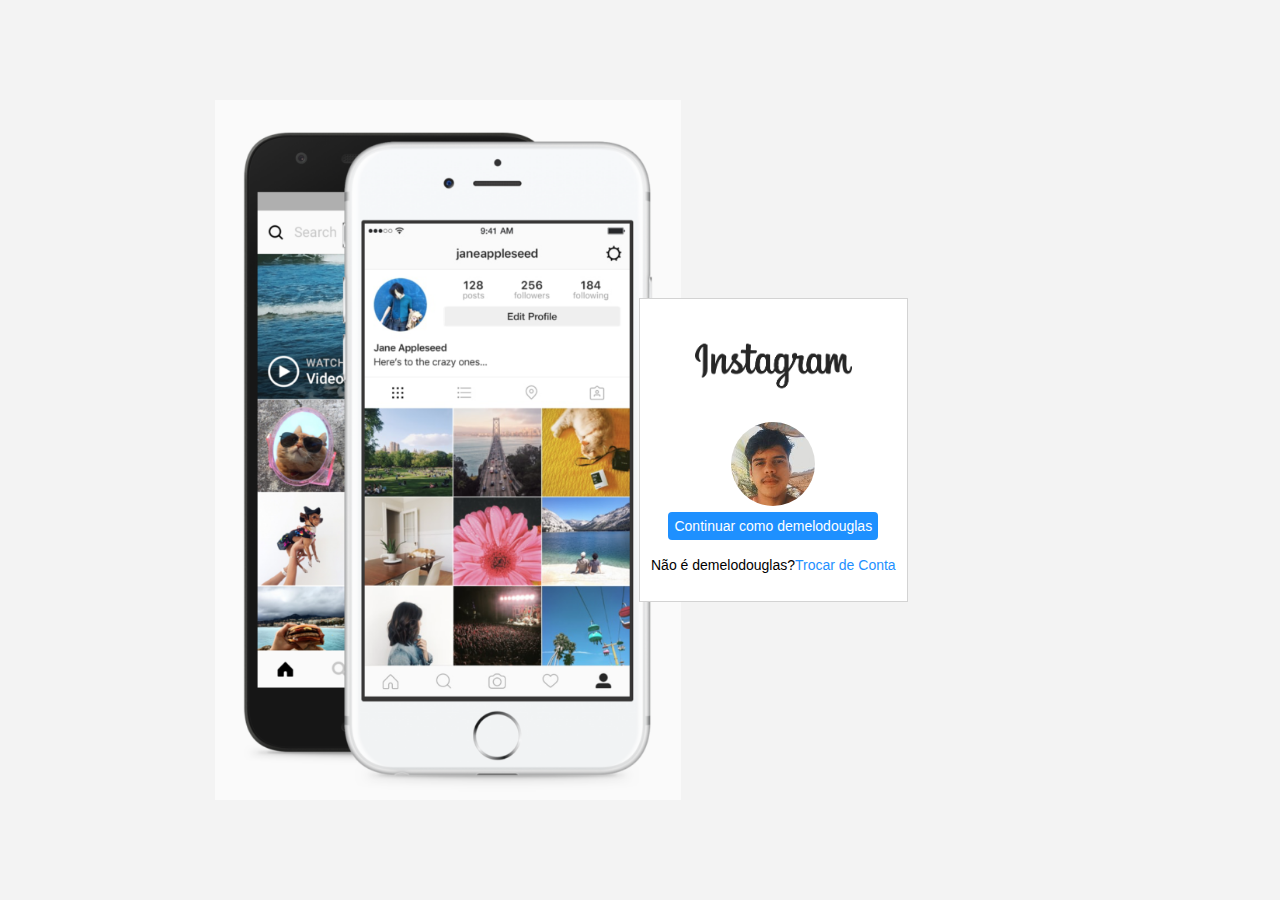
<file: Interface_Login_Instagram/index.html>
<!DOCTYPE html>
<html lang="pt-br">
    <head>
        <meta charset="utf-8">
        <link rel="stylesheet" href="css.css">
        <meta name="viewport" content="width=device-width, initial-scale=1.0">
    </head>
    <body>
        <div class="instagram-wrapper">
            <div class="instagram-phone">
                <img src="./imgs/shot.png" alt="celular com tela do instagram">
            </div>
            <div class="instagram-continue">
                <div class="group">
                    <img src="./imgs/Instagram-Logo.jpg" class="instagram-logo" alt="logo do Instagram">
                    <div class="profile-photo">
                        <img src="./imgs/my_photo.jpg" alt="Minha foto de perfil">
                    </div>
                    <a href="" class="instagram-login">Continuar como demelodouglas</a>
                    <p class="not-account">Não é demelodouglas?<a href="" class="notyouraccount">Trocar de Conta</a></p>
                </div>
            </div>
        </div>
        <footer>

        </footer>
    </body>
</html>
</file>
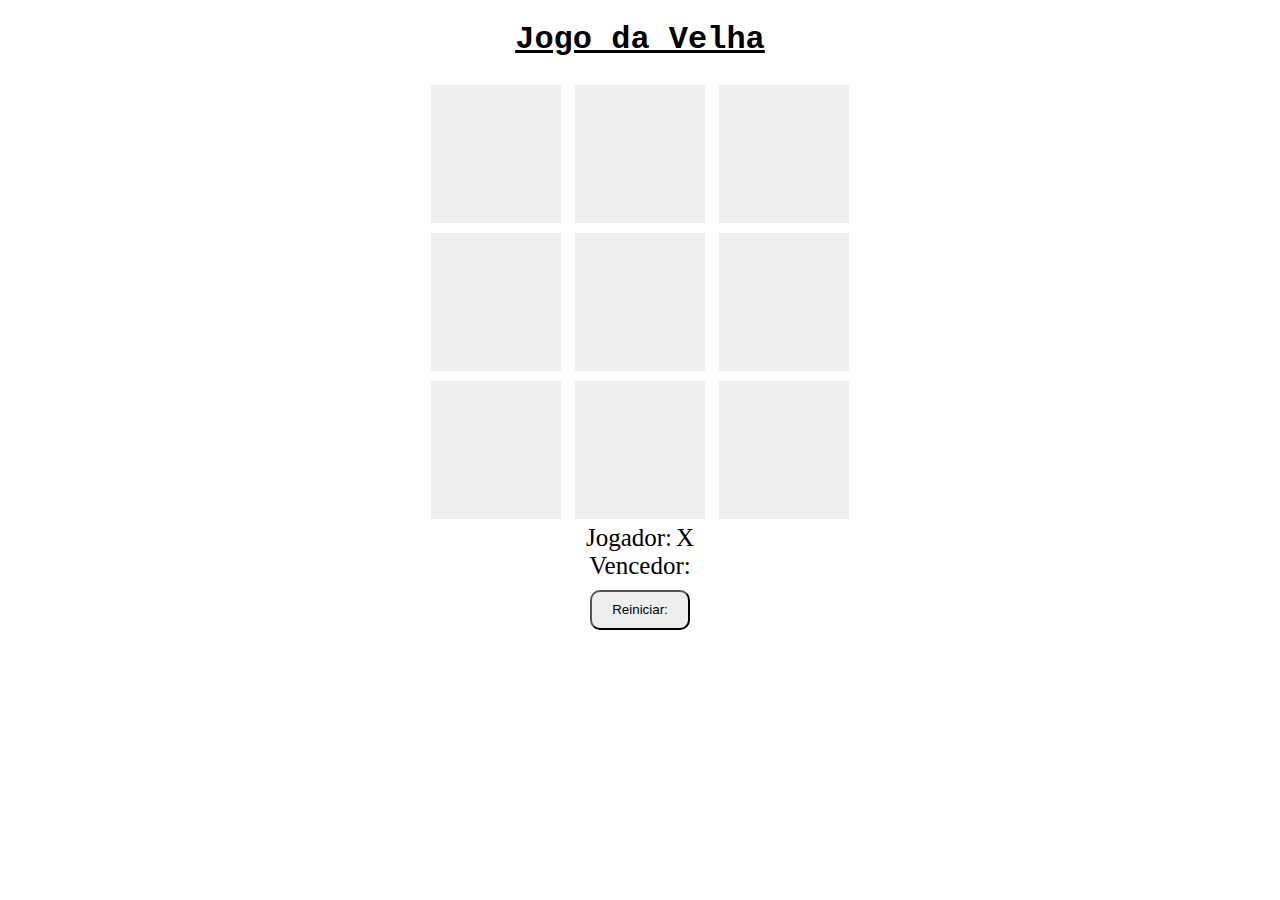
<file: jogo-da-velha/index.html>
<!DOCTYPE html>
<html lang="en">
<head>
    <meta charset="UTF-8">
    <meta http-equiv="X-UA-Compatible" content="IE=edge">
    <meta name="viewport" content="width=device-width, initial-scale=1.0">
    <link rel="stylesheet" href="./estilos/css.css">
    <title>Jogo da Velha</title>
</head>
    <body>
        <h1>Jogo da Velha</h2>
        <div>
            <div id="1" class="quadrado" onclick="escolherQuadrado(this.id)">-</div>
            <div id="2" class="quadrado" onclick="escolherQuadrado(this.id)">-</div>
            <div id="3" class="quadrado" onclick="escolherQuadrado(this.id)">-</div>
        </div>
        <div>
            <div id="4" class="quadrado" onclick="escolherQuadrado(this.id)">-</div>
            <div id="5" class="quadrado" onclick="escolherQuadrado(this.id)">-</div>
            <div id="6" class="quadrado" onclick="escolherQuadrado(this.id)">-</div>
        </div>
        <div>
            <div id="7" class="quadrado" onclick="escolherQuadrado(this.id)">-</div>
            <div id="8" class="quadrado" onclick="escolherQuadrado(this.id)">-</div>
            <div id="9" class="quadrado" onclick="escolherQuadrado(this.id)">-</div>
        </div>

        <div>
            <label>Jogador:</label>
            <label id="jogador-selecionado"></label>
        </div>
        
        <div>
            <label>Vencedor:</label>
            <label id="vencedor-selecionado"></label>
        </div>

        <div>
            <button onclick="reiniciar()">
                Reiniciar:
            </button>
        </div>
        <script src="js/velha.js"></script>
    </body>
</html>
</file>
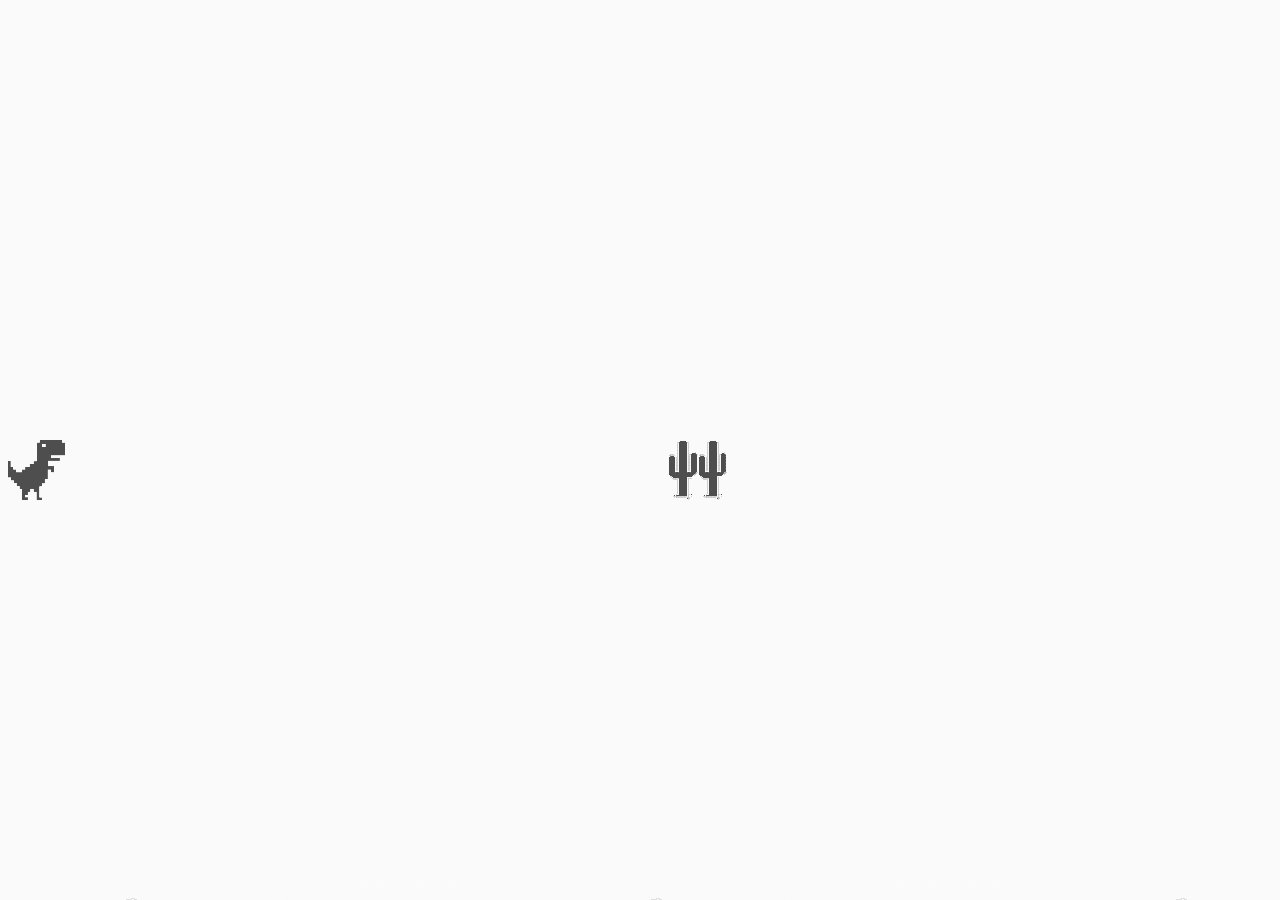
<file: jogo_dinossauro/index.html>
<!DOCTYPE html>
<html lang="en">
<head>
    <meta charset="UTF-8">
    <meta http-equiv="X-UA-Compatible" content="IE=edge">
    <link rel="stylesheet" href="style.css">
    <meta name="viewport" content="width=device-width, initial-scale=1.0">
    <title>Document</title>
</head>
    <body>
        <div class="background">
            <div class="dino"></div>
        </div>
    </body>
    <script src="script.js"></script>
</html>
</file>
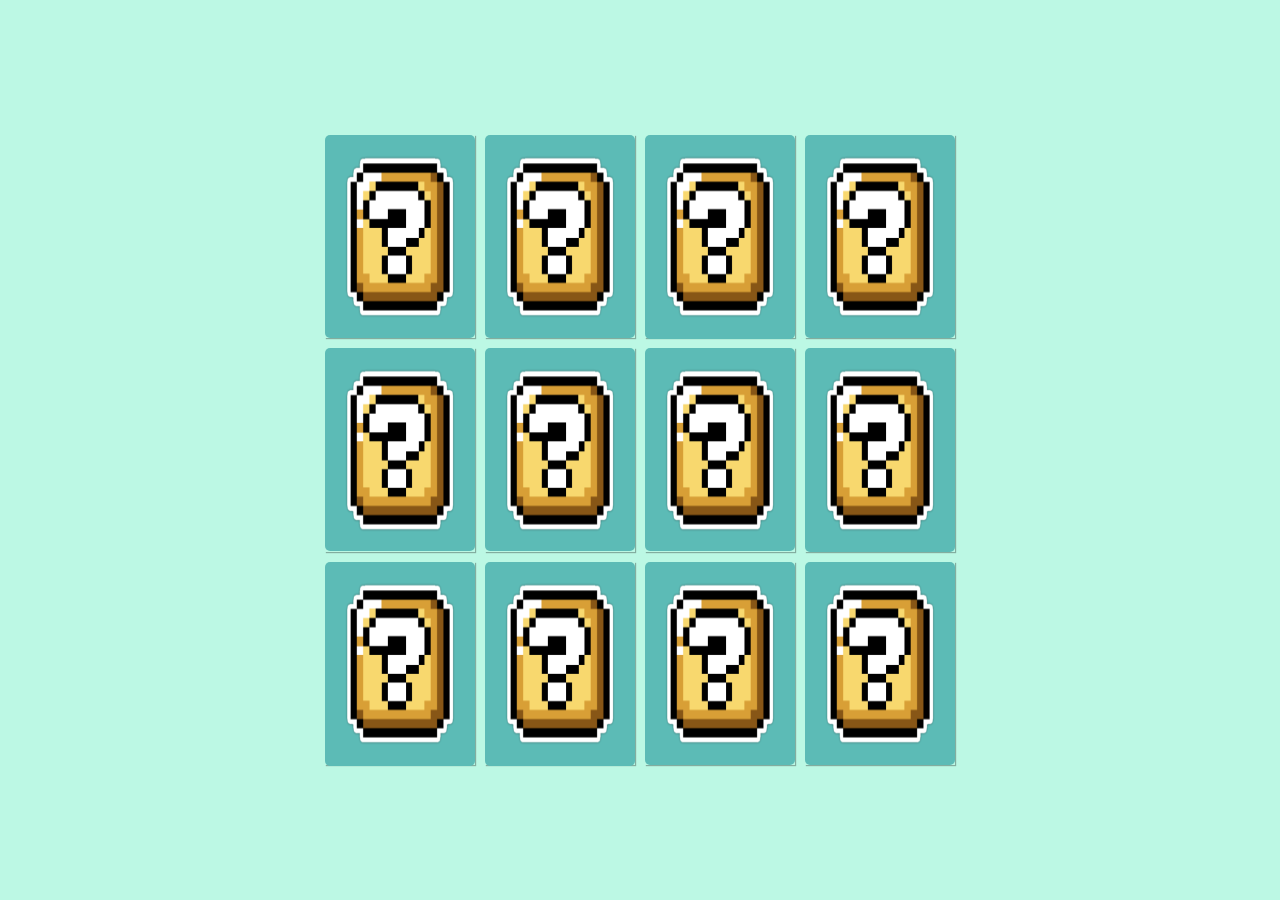
<file: jogo_Memoria/index.html>
<!DOCTYPE html>
<html lang="en">
<head>
    <meta charset="UTF-8">
    <meta name="viewport" content="width=device-width, initial-scale=1.0">
    <link rel="stylesheet" href="./style.css">
    <title>Jogo da memória</title>
</head>
<body>
    <main class="memory-game">
        <div class="card" data-card="bowser">
            <img class="card-front" src="./img/bowser.jpg" alt="Face da carta">
            <img class="card-back" src="./img/box.png" alt="Verso da carta">
        </div>
        <div class="card" data-card="luigi">
            <img class="card-front" src="./img/luigi.png" alt="Face da carta">
            <img class="card-back" src="./img/box.png" alt="Verso da carta">
        </div>
        <div class="card" data-card="mario">
            <img class="card-front" src="./img/mario.png" alt="Face da carta">
            <img class="card-back" src="./img/box.png" alt="Verso da carta">
        </div>
        <div class="card" data-card="peach">
            <img class="card-front" src="./img/peach.png" alt="Face da carta">
            <img class="card-back" src="./img/box.png" alt="Verso da carta">
        </div>
        <div class="card" data-card="toad">
            <img class="card-front" src="./img/toad.png" alt="Face da carta">
            <img class="card-back" src="./img/box.png" alt="Verso da carta">
        </div>
        <div class="card" data-card="yoshi">
            <img class="card-front" src="./img/yoshi.png" alt="Face da carta">
            <img class="card-back" src="./img/box.png" alt="Verso da carta">
        </div>
        <div class="card" data-card="bowser">
            <img class="card-front" src="./img/bowser.jpg" alt="Face da carta">
            <img class="card-back" src="./img/box.png" alt="Verso da carta">
        </div>
        <div class="card" data-card="luigi">
            <img class="card-front" src="./img/luigi.png" alt="Face da carta">
            <img class="card-back" src="./img/box.png" alt="Verso da carta">
        </div>
        <div class="card" data-card="mario">
            <img class="card-front" src="./img/mario.png" alt="Face da carta">
            <img class="card-back" src="./img/box.png" alt="Verso da carta">
        </div>
        <div class="card" data-card="peach">
            <img class="card-front" src="./img/peach.png" alt="Face da carta">
            <img class="card-back" src="./img/box.png" alt="Verso da carta">
        </div>
        <div class="card" data-card="toad">
            <img class="card-front" src="./img/toad.png" alt="Face da carta">
            <img class="card-back" src="./img/box.png" alt="Verso da carta">
        </div>
        <div class="card" data-card="yoshi">
            <img class="card-front" src="./img/yoshi.png" alt="Face da carta">
            <img class="card-back" src="./img/box.png" alt="Verso da carta">
        </div>
    </main>
    <script src="./script.js"></script>
</body>
</html>
</file>
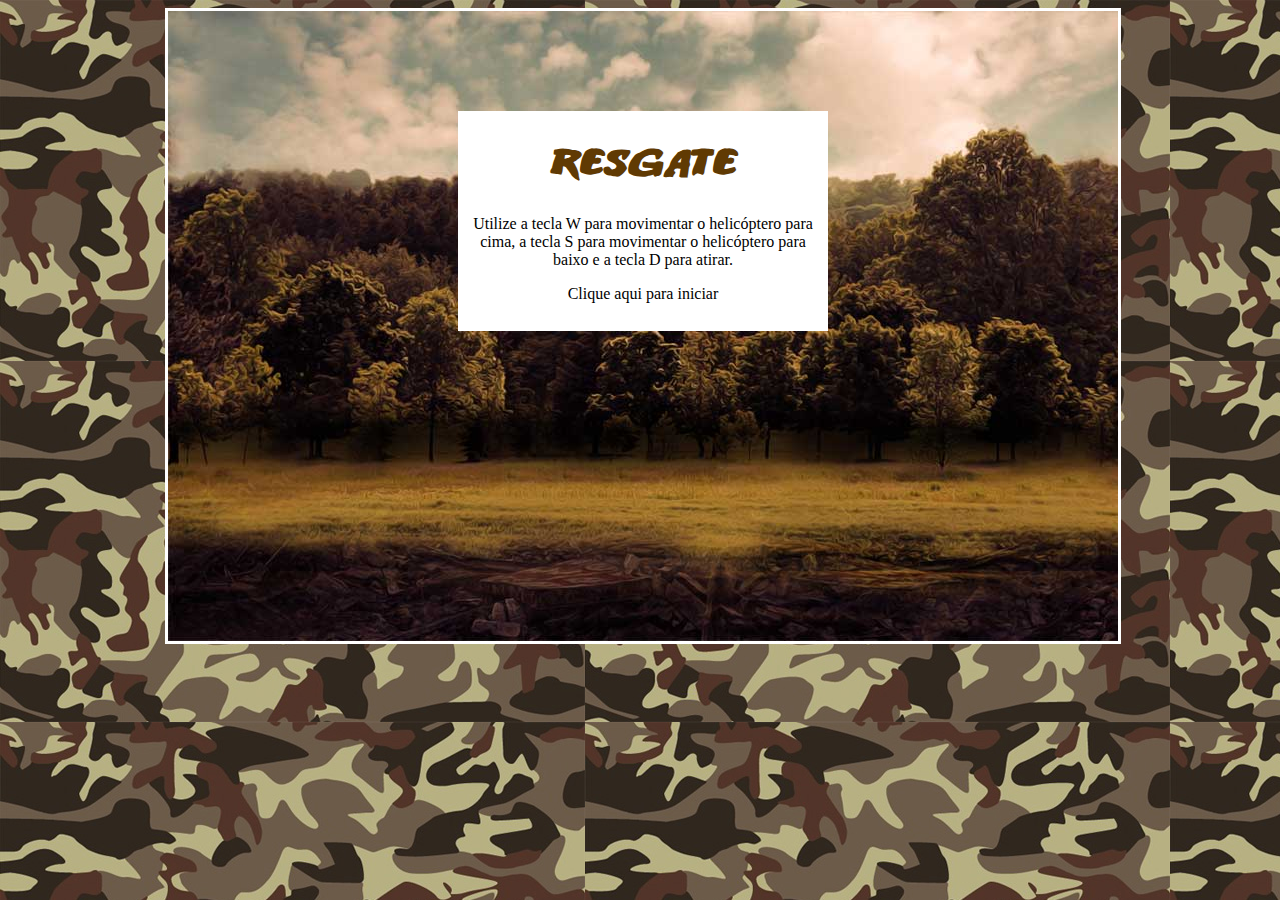
<file: Jogo_Naves/index.html>
<!DOCTYPE html>
<html lang="en">
<head>
    <link rel="stylesheet" href="estilo/css.css">
    <meta charset="UTF-8">
    <meta http-equiv="X-UA-Compatible" content="IE=edge">
    <meta name="viewport" content="width=device-width, initial-scale=1.0">
    <title>Jogo nave</title>
</head>
<body>
    <div id="container">
        <div id="fundoGame">
            <div id="inicio" onclick="start()">
                <h1>Resgate</h1>
                <p>Utilize a tecla W para movimentar o helicóptero para cima, a tecla S para movimentar o helicóptero para baixo e a tecla D para atirar.</p>
                <p>Clique aqui para iniciar</p>
            </div>
        </div>
    </div>
    <!--sons do jogo-->
    <audio src="sons/som.mp3" preload="auto" id="somDisparo"></audio>
    <audio src="sons/explosao.mp3" preload="auto" id="somExplosao"></audio>
    <audio src="sons/musica_fundo.mp3" preload="auto" id="musica"></audio>
    <audio src="sons/gameover.mp3" preload="auto" id="somGameover"></audio>
    <audio src="sons/perdido.mp3" preload="auto" id="somPerdido"></audio>	
    <audio src="sons/resgate.mp3" preload="auto" id="somResgate"></audio>

    <script src="js/jquery-1.11.1.min.js"></script>
    <script src="js/jquery-collision.min.js"></script>
    <script src="js/index.js"></script>
    <script src="js/jquery-collision.min.js"></script>
</body>
</html>
</file>
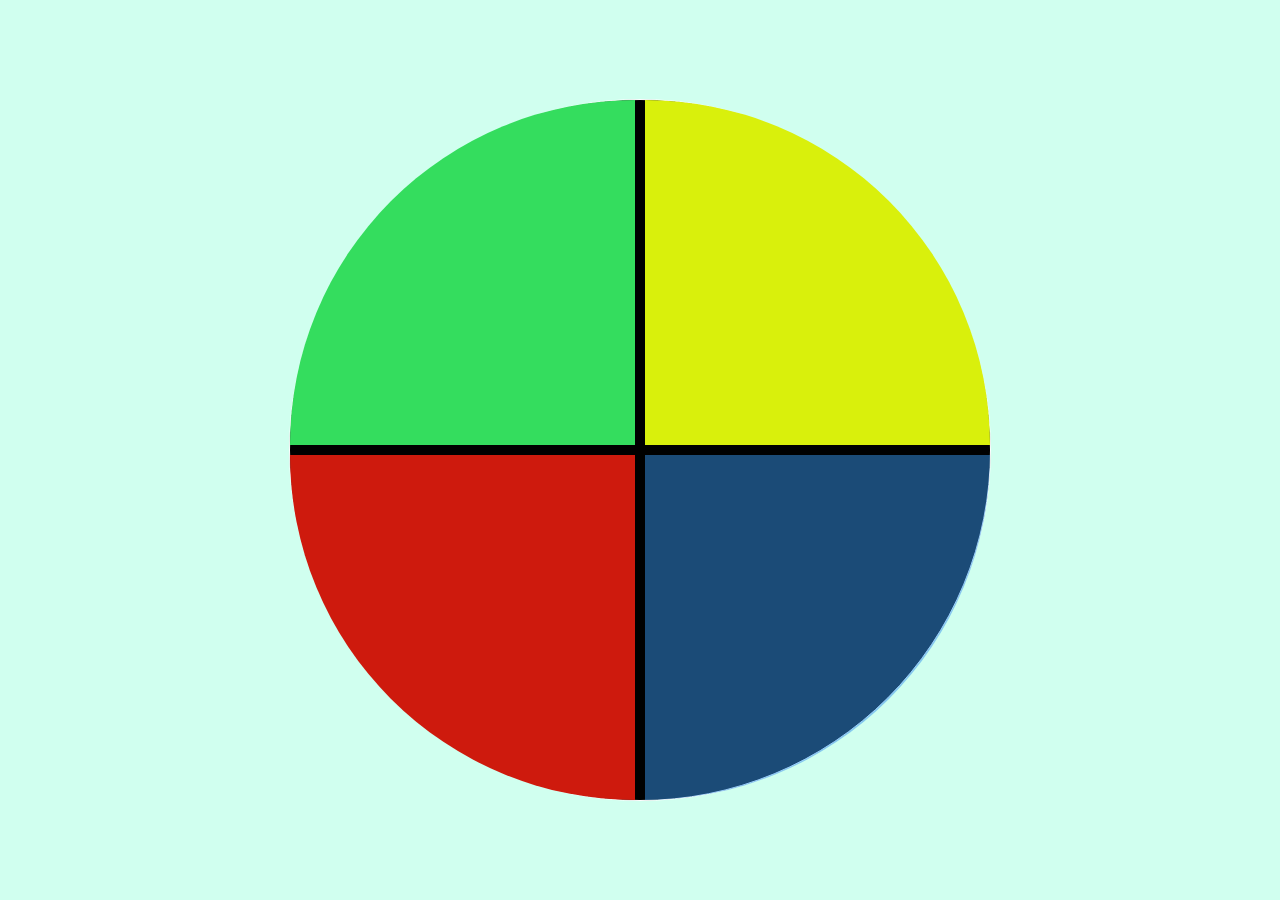
<file: Memoria_Genius/index.html>
<!DOCTYPE html>
<html lang="pt-br">
<head>
    <meta charset="UTF-8">
    <meta http-equiv="X-UA-Compatible" content="IE=edge">
    <meta name="viewport" content="width=device-width, initial-scale=1.0">
    <link rel="stylesheet" href="css.css">
    <title>Document</title>
</head>
<body>
    <div class="main-game">
        <div class="genius">
            <div class="green"></div> 
            <div class="yellow"></div> 
            <div class="blue"></div>
            <div class="red"></div>      
        </div>
    </div>
    <script src="script.js"></script>
</body>
</html>
</file>
<file: Interface_Login_Instagram/css.css>
*{
    padding: 0;
    margin: 0;
    box-sizing: 0;
    text-decoration: 0;
    font-family: sans-serif;
    font-size: 14px;
}
body{
    width: 100%;
    min-height: 100vh;
    background-color: rgb(243,243,243);
    margin: 0;
    padding: 0;
    display: flex;
    justify-content: center;
}
.instagram-wrapper{
    display: flex;
    align-items: center;
    justify-content: start;
    width: 60%;
    height: 100vh;
}
.instagram-phone{
    display: flex;
    align-items: center;
    justify-content: center;
    width: 50%;
}
.instagram-phone img{
    height: 50rem;
}
.instagram-continue{
    display:flex;
    align-items: center;
    justify-content: space-around;
    flex-direction: column;
}

.profile-photo{
    border-radius: 50%;
    display: flex;
    justify-content: center;
    align-items: center;
    overflow: hidden; /* não excede o limite*/
}
.profile-photo img{
    height: 6rem;
}
.instagram-login{
    padding: 6px;
    background-color: rgb(30,144,255);
    color: #fff;
    border-radius: 4px;
}

.group{
    display: flex;
    justify-content: space-between;
    align-items: center;
    flex-direction: column;
    background-color: #ffffffff;
    width: 100%;
    padding:1.3rem 0;
    border: 1px solid lightgray;
}
.group:nth-child(1){
    min-height: 19rem;
}
.instagram-logo{
    height: 7rem;
}
.notyouraccount{
    color:rgb(30,144,255);
}
.not-account{
    padding: 10px;
}

/* media queries */

@media (max-width: 1024px){
    .instagram-wrapper{
        width: 90%;
    }
}

@media (max-width:650px){
    .body{
        background-color: #ffffffff;
    }
    .instagram-wrapper{
        width: 90%;
    }
    .instagram-phone{
        display: none;
    }
    .instagram-continue{
        width: 100%;
    }
    .group{
        border: 1px solid transparent;
    }
}
</file>
<file: jogo-da-velha/estilos/css.css>
body{
    text-align: center;
}
h1{
    font-family: 'Courier New', Courier, monospace;
    text-decoration: underline;
}
div label{
    font-family:cursive;
    font-size: 25px;
    margin-top: 10px;
}

.quadrado{
    text-align: center;
    width: 50px;
    background: #eee;
    display: inline-block;
    padding: 40px;
    font-size: 50px;
    cursor: pointer;
    margin: 5px;
    color: #eee;
}
button{
    margin-top: 10px;
    width: 100px;
    height: 40px;
    background: #eee;
    cursor: pointer;
    border-radius: 10px;
}
</file>
<file: jogo_dinossauro/style.css>
body{
    background: #fafafa;
}
.dino{
    width:60px;
    height:60px;
    background-image:url('./imgs/dino.png');
    position:absolute;
    bottom: 400px;
}

.cactus{
    position:absolute;
    width:60px;
    height: 60px;
    bottom: 400px;
    background-image:url('./imgs/cactus.png');
}
.gameOver{
    text-align:center;
    color:#666666;
    margin-top:50px;
    font-family:Arial, Helvetica, sans-serif
}

@keyframes sliderRight{
    from{
        background-position: 70000%;
    }
    to{
        background-position: 0;
    }
}

.background{
    position:absolute;
    bottom: 0;
    background-image: url('./imgs/background.png');
    background-repeat: repeat-x;
    animation: sliderRight 600s infinite linear;
    width: 100%;
    height: 100px;
}
</file>
<file: jogo_Memoria/style.css>
* {
    padding: 0;
    margin: 0;
    box-sizing: border-box;
}

body {
    height: 100vh;
    display: flex;
    background-color: rgb(188, 248, 228);
}

.memory-game {
    height: 640px;
    width: 640px;
    margin: auto;
    display: flex;
    flex-wrap: wrap;
    perspective: 1000px; /* perspectiva do usuario no eixo z, quanto maior, maior o efeito da perspectiva */
}

.card {
    height: calc( 33.333% - 10px);
    width: calc(25% - 10px);
    margin: 5px;
    position: relative;
    box-shadow: 1px 1px 1px rgba(0,0,0,.3);
    cursor: pointer;
    transform: scale(1);
    transform-style: preserve-3d; /* adiciona perspectiva 3d, para que o elemento nao fique achatada no plano */
    transition: transform .9s; /* adiciona efeito de movimento ao flip do card */
}

.card:active{
    transform: scale(0.97);
    transition: transform .2s;
}

.card-front,
.card-back {
  width: 100%;
  height: 100%;
  padding: 20px;
  position: absolute;
  border-radius: 5px;
  background: rgb(92, 187, 182);
  backface-visibility: hidden; /* todo elemento tem uma frente e um verso (ao contrario, como um espelho.) essa propriedade retira o verso */
}

.card-front {
    transform: rotateY(180deg); /* antes, o verso aparecia transparente, pois ambas as imagens tem position absolute, ao girar no eixo Y, elas ficaram com os versos virados */
}

/* flip card animation */

.card.flip {
    transform: rotateY(180deg);
}
</file>
<file: Jogo_Naves/estilo/css.css>
@font-face {
    font-family: Titulo;
    src: url(../fontes/ANODETONOONE.TTF);
}

h1{
    font-family: Titulo;
    font-size: 40px;
    color: #603A03;
}

body{
    background-image: url(../imgs/fundo.jpg);
}

#container{
	width:950px;
	height:auto;
	position:relative;
	margin-left:auto;
	margin-right:auto;
}


#fundoGame {
	width:950px;
	height:630px;
	background-image:url(../imgs/fundo_game.jpg);
	border-color:#FFF;
	border-style:solid;
}

#jogador {
	width:256px;
	height:66px;
	position:absolute;
	left:8px;
	top:179px;
	background-image:url(../imgs/apache.png);

}

#inimigo1 {
	width: 256px;
	height: 66px;
	position: absolute;
	left: 689px;
	top: 253px;
	background-image:url(../imgs/inimigo1.png);
	
}

#inimigo2 {
	width: 165px;
	height: 70px;
	position: absolute;
	left: 775px;
	top: 447px;
	background-image: url(../imgs/inimigo2.png);
}

#amigo {
	width: 44px;
	height: 51px;
	position: absolute;
	left: 10px;
	top: 464px;
	background-image:url(../imgs/amigo.png);
}

#inicio {
	width:350px;
	height:200px;
	background-color:#FFF;
 	margin-left:auto;
        margin-right:auto;
 	margin-top:100px;
	text-align:center;
	padding:10px;

}
.anima1 {
	background-image:url(../imgs/helicoptero.png);
	animation:play .5s steps(2) infinite;

       -webkit-animation: play .5s steps(2) infinite;
       -moz-animation: play .5s steps(2) infinite;
       -ms-animation: play .5s steps(2) infinite;
       -o-animation: play .5s steps(2) infinite;
}

@keyframes play {
	from {background-position:0px;}
	to {background-position:-512px;}
}


@-webkit-keyframes play {
   from { background-position:0px; }
     to { background-position: -512px; }
}

@-moz-keyframes play {
   from { background-position:0px; }
     to { background-position: -512px; }
}

@-ms-keyframes play {
   from { background-position:0px; }
     to { background-position: -512px; }
}

@-o-keyframes play {
   from { background-position:0px; }
     to { background-position: -512px; }
}

.anima2 {
    background-image:url(../imgs/inimigo1.png);
    animation: play .5s steps(2) infinite;
    -webkit-animation: play .5s steps(2) infinite;
    -moz-animation: play .5s steps(2) infinite;
    -ms-animation: play .5s steps(2) infinite;
    -o-animation: play .5s steps(2) infinite; 
}


.anima3 {
	background-image:url(../imgs/amigo.png);
	animation:play2 .9s steps(12) infinite;
	-webkit-animation: play2 .9s steps(12) infinite;
       -moz-animation: play2 .9s steps(12) infinite;
        -ms-animation: play2 .9s steps(12) infinite;
         -o-animation: play2 .9s steps(12) infinite;
}

@keyframes play2 {
	from {background-position:0px;}
	to {background-position:-528px;}
}

@-webkit-keyframes play2 {
   from { background-position:    0px; }
     to { background-position: -528px; }
}

@-moz-keyframes play2 {
   from { background-position:    0px; }
     to { background-position: -528px; }
}

@-ms-keyframes play2 {
   from { background-position:    0px; }
     to { background-position: -528px; }
}

@-o-keyframes play2 {
   from { background-position:    0px; }
     to { background-position: -528px; }
}
#disparo{
	width: 50px;
	height: 8px;
	position: absolute;
	background-image: url(../imgs/disparo.png);
}
#explosao1{
	width: 15px;
	height: 87px;
	position: absolute;
}
#explosao2{
	width: 15px;
	height: 87px;
	position: absolute;
}
#explosao3{
	width: 44px;
	height: 51px;
	position: absolute;
}

.anima4 {
	width:44px;
	height:51px;
	background-image:url(../imgs/amigo_morte.png);
	animation:play3 .5s steps(7) infinite;
	-webkit-animation: play3 .5s steps(7) infinite;
       -moz-animation: play3 .5s steps(7) infinite;
        -ms-animation: play3 .5s steps(7) infinite;
         -o-animation: play3 .5s steps(7) infinite;
}
@keyframes play3 {
	from {background-position:0px;}
	to {background-position:-308px;}
}

@-webkit-keyframes play3 {
   from { background-position:    0px; }
     to { background-position: -308px; }
}

@-moz-keyframes play3 {
   from { background-position:    0px; }
     to { background-position: -308px; }
}

@-ms-keyframes play3 {
   from { background-position:    0px; }
     to { background-position: -308px; }
}

@-o-keyframes play3 {
   from { background-position:    0px; }
     to { background-position: -308px; }
}

#placar{
	width: 450px;
	height: 50px;
	position:absolute;
	left: 5px;
	top: 590px;
}
h2{
	font-family: Titulo;
	font-size: 20px;
	color: #FFF;
}
#energia{
	width: 140px;
	height: 38px;
	position: absolute;
	left: 750px;
	top:7px;
}

h3 {
	font-family:Titulo;
	font-size:20px;
	color:#603A03;

}

#fim {
	width:350px;
	height:200px;
	background-color:#FFF;
 	margin-left:auto;
    	margin-right:auto;
 	margin-top:100px;
	text-align:center;
	padding:10px;

}
</file>
<file: Memoria_Genius/css.css>
body{
    margin: 0;
    background-color: rgb(208,255,239);
}

.main-game{
    height:100vh;
    width: 100vw;
    display: flex;
    justify-content: center;
    align-items: center;
}
.genius{
    display: grid;
    grid-template-areas: 'green yellow'
    'red blue';
    grid-gap: 10px;
    border: 1px solid #ffffffff;
    background-color: #000;
    border-radius: 100%;
    width: 700px;
    height: 700px;
}
.green{
    grid-area: green;
    background-color: rgb(52, 221, 94);
    border-top-left-radius: 100%;
}
.yellow{
    grid-area: yellow;
    background-color: rgb(217, 240, 12);
    border-top-right-radius: 100%;
}
.red{
    grid-area: red;
    background-color: rgb(206, 26, 13);
    border-bottom-left-radius: 100%;
}
.blue{
    grid-area: blue;
    background-color: rgb(54, 149, 238);
    border-bottom-right-radius: 100%;
}
.selected{
    opacity:0.5;
}
</file>
